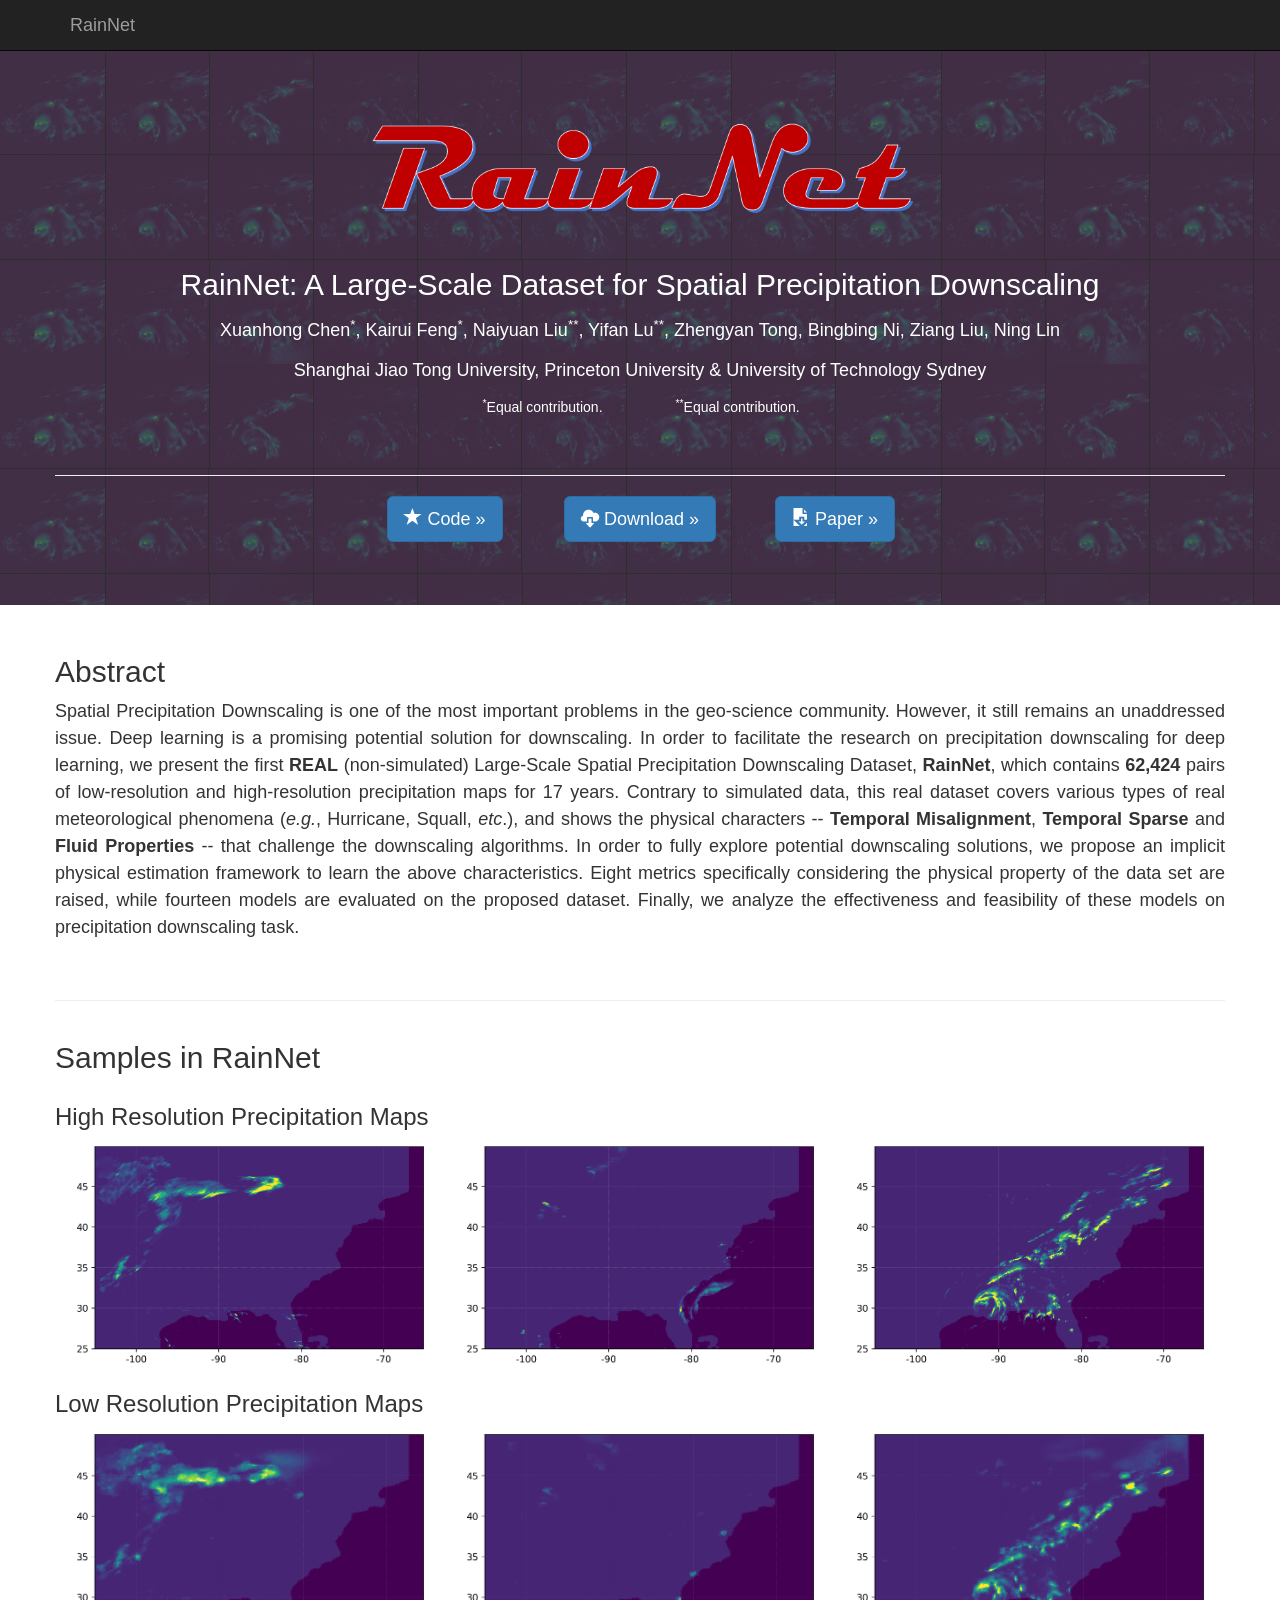
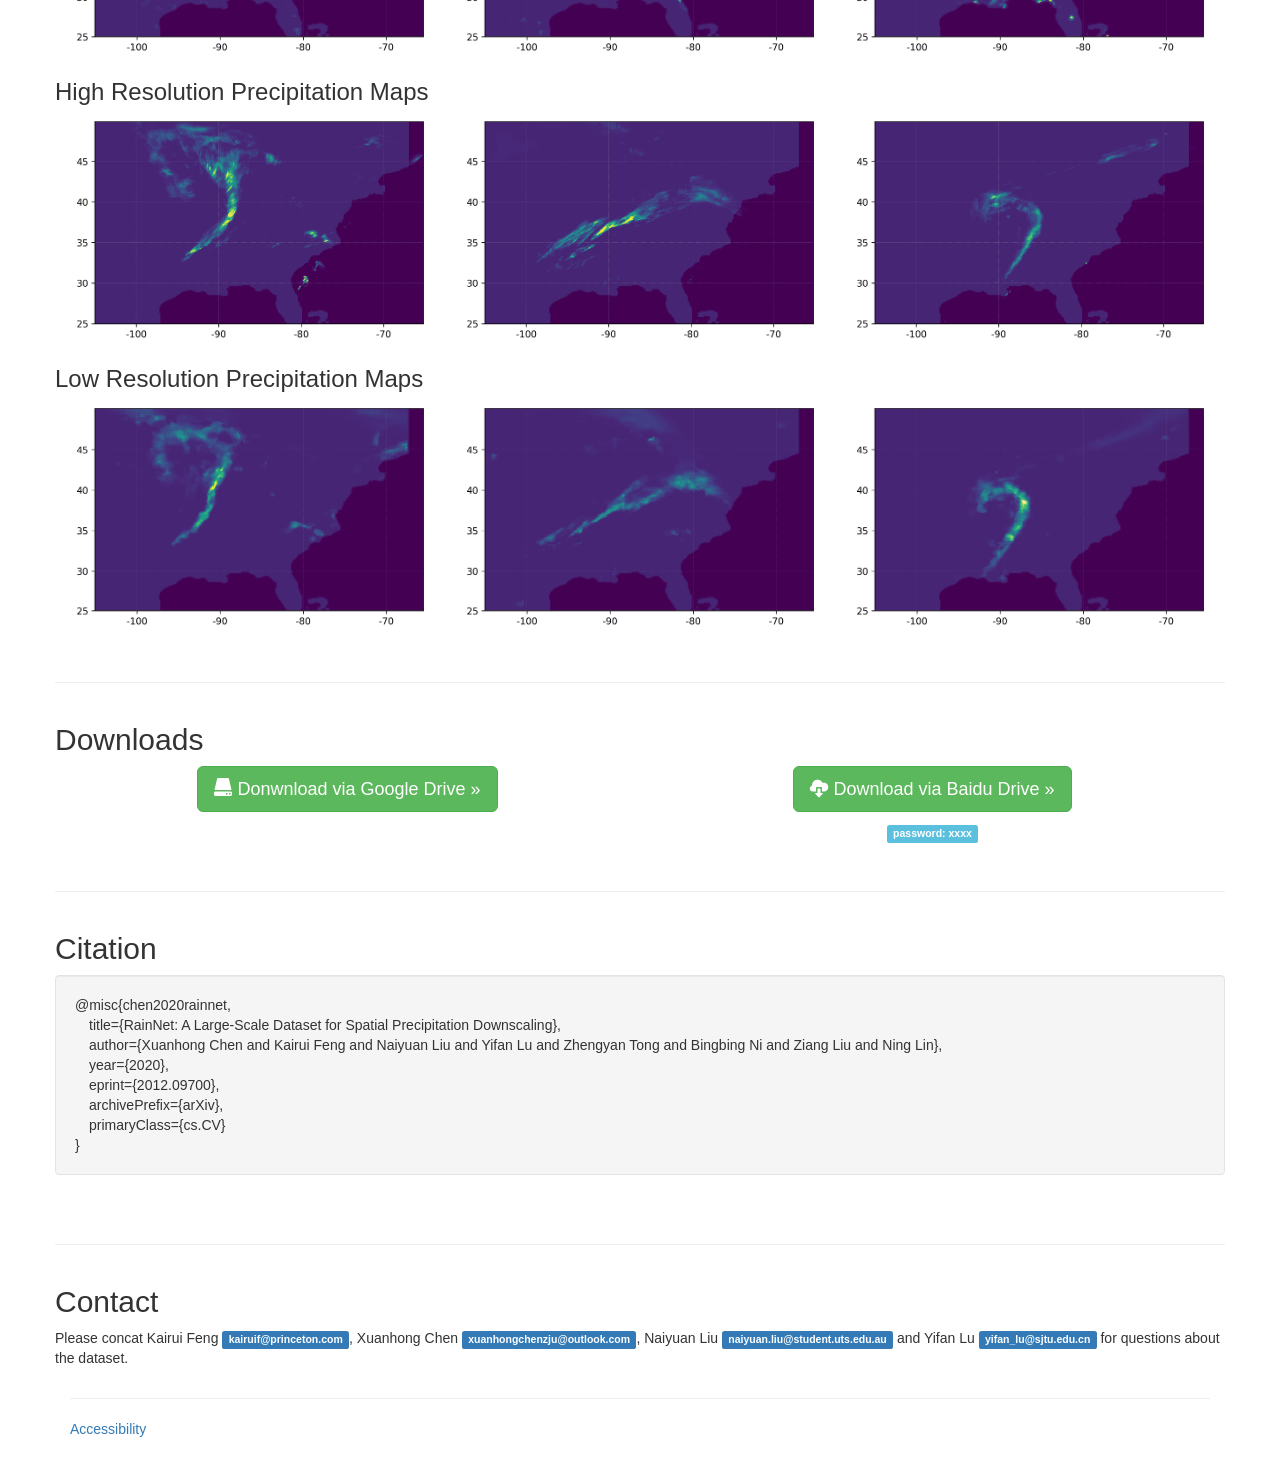
<file: doc/index.html>
<!DOCTYPE html>
<html lang="en">
  <head>
    <meta charset="utf-8">
    <meta http-equiv="X-UA-Compatible" content="IE=edge">
    <meta name="viewport" content="width=device-width, initial-scale=1">
    <!-- The above 3 meta tags *must* come first in the head; any other head content must come *after* these tags -->
    <meta name="description" content="RainNet">
    <meta name="author" content="">
    <link rel="icon" href="./favicon.ico">

    <title>RainNet</title>

    <!-- Bootstrap core CSS -->
    <link href="./css/bootstrap.min.css" rel="stylesheet">

    <!-- IE10 viewport hack for Surface/desktop Windows 8 bug -->
    <link href="./css/ie10-viewport-bug-workaround.css" rel="stylesheet">

    <!-- Custom styles for this template -->
    <link href="./css/jumbotron.css" rel="stylesheet">

    <!-- Just for debugging purposes. Don't actually copy these 2 lines! -->
    <!--[if lt IE 9]><script src="../../assets/js/ie8-responsive-file-warning.js"></script><![endif]-->
    <script src="./js/ie-emulation-modes-warning.js"></script>

    <!-- HTML5 shim and Respond.js for IE8 support of HTML5 elements and media queries -->
    <!--[if lt IE 9]>
      <script src="https://oss.maxcdn.com/html5shiv/3.7.3/html5shiv.min.js"></script>
      <script src="https://oss.maxcdn.com/respond/1.4.2/respond.min.js"></script>
    <![endif]-->
  </head>

  <body>

    <nav class="navbar navbar-inverse navbar-fixed-top">
      <div class="container">
        <div class="navbar-header">
          <!-- <button type="button" class="navbar-toggle collapsed" data-toggle="collapse" data-target="#navbar" aria-expanded="false" aria-controls="navbar">
            <span class="sr-only">Toggle navigation</span>
            <span class="icon-bar"></span>
            <span class="icon-bar"></span>
            <span class="icon-bar"></span>
          </button> -->
          <a class="navbar-brand" href="#">RainNet</a>
        </div>
        <!-- <div id="navbar" class="navbar-collapse collapse">
          <form class="navbar-form navbar-right">
            <div class="form-group">
              <input type="text" placeholder="Email" class="form-control">
            </div>
            <div class="form-group">
              <input type="password" placeholder="Password" class="form-control">
            </div>
            <button type="submit" class="btn btn-success">Sign in</button>
          </form>
        </div>/.navbar-collapse -->
      </div>
    </nav>

    <!-- Main jumbotron for a primary marketing message or call to action -->
    <div class="jumbotron jumbotron-fluid"  style="background: url('./img/1.png');">
      <div class="container">
        <div class="row">
          <div class="col-md-6 col-md-offset-3 text-center">
            <img src="./img/2.png" alt="RainNet" class="img-rounded" style="width: 100%;">
          </div>
        </div>
        
        <div class="row text-center">
          <div class="col-md-* text-center" style="color:white;">
            <h2>RainNet: A Large-Scale Dataset for Spatial Precipitation Downscaling</h2>
          </div>
        </div>

        <div class="row">
          <div class="col-md-* text-center" style="color:white;">
            <h4>Xuanhong Chen<sup>*</sup>, Kairui Feng<sup>*</sup>, Naiyuan Liu<sup>**</sup>, Yifan Lu<sup>**</sup>, Zhengyan Tong, Bingbing Ni, Ziang Liu, Ning Lin</h4>
          </div>
        </div>
        <div class="row">
          <div class="col-md-* text-center" style="color:white;">
            <h4>Shanghai Jiao Tong University, Princeton University & University of Technology Sydney</h4>
          </div>
        </div>
        <div class="row">
          <div class="col-md-2 col-md-offset-4 text-center" style="color:white;">
            <h5><sup>*</sup>Equal contribution.</h5>
          </div>
          <div class="col-md-2 text-center" style="color:white;">
            <h5><sup>**</sup>Equal contribution.</h5>
          </div>
        </div>
        <div class="row">
          <h5 class="page-header"></h5>
        </div>
        <div class="row">
          <div class="col-md-6 col-md-offset-3 text-center">
            <div class="row">
              <div class="col-md-4 col-sm-4 text-center">
                <p><a class="btn btn-primary btn-lg" href="https://github.com/neuralchen/RainNet" role="button"  target="_blank"> <span class="glyphicon glyphicon-star" aria-hidden="true"></span> Code &raquo;</a></p>
              </div>
              <div class="col-md-4 col-sm-4 text-center">
                <p><a class="btn btn-primary btn-lg" href="#downloads" role="button"><span class="glyphicon glyphicon-cloud-download" aria-hidden="true"></span> Download &raquo;</a></p>
              </div>
              <div class="col-md-4 col-sm-4 text-center">
                <p><a class="btn btn-primary btn-lg" href="https://arxiv.org/abs/2012.09700" role="button"  target="_blank"><span class="glyphicon glyphicon-save-file" aria-hidden="true"></span> Paper &raquo;</a></p>
              </div>
            </div>
          </div>
        </div>

      </div>
    </div>

    <div class="container">
      <!-- Example row of columns -->
      <div class="row">
        <div class="col-md-*">
          <h2>Abstract</h2>
        </div>
      </div>
      <div class="row">
        <div class="col-md-* text-justify" style="line-height:150%; font-size: large;">
          <p>
            Spatial Precipitation Downscaling is one of the most important problems in the geo-science community. However, it still remains an unaddressed issue.
            Deep learning is a promising potential solution for downscaling.
            In order to facilitate the research on precipitation downscaling for deep learning,
            we present the first <strong>REAL</strong> (non-simulated) Large-Scale Spatial Precipitation Downscaling Dataset,
            <strong>RainNet</strong>, which contains <strong>62,424</strong> pairs of low-resolution and high-resolution precipitation maps for 17 years.
            Contrary to simulated data, this real dataset covers various types of real meteorological phenomena (<i>e.g.</i>, Hurricane, Squall, <i>etc</i>.),
            and shows the physical characters -- <strong>Temporal Misalignment</strong>, <strong>Temporal Sparse</strong> and <strong>Fluid Properties</strong> -- that challenge the downscaling algorithms.
            In order to fully explore potential downscaling solutions, we propose an implicit physical estimation framework to learn the above characteristics.
            Eight metrics specifically considering the physical property of the data set are raised, while fourteen models are evaluated on the proposed dataset.
            Finally, we analyze the effectiveness and feasibility of these models on precipitation downscaling task.
          </p>
        </div>
      </div>
      <div class="row">
        <h5 class="page-header"></h5>
      </div>
      
      <div class="row">
        <div class="col-md-*">
          <h2>Samples in RainNet</h2>
        </div>
      </div>
      <div class="row">
        <div class="col-md-*">
          <h3>High Resolution Precipitation Maps</h2>
        </div>
      </div>
      <div class="row">
        <div class="col-md-4 col-sm-4">
          <img src="./img/HRGT_201009539_201009571.webp" style="width: 100%;"/>
        </div>
        <div class="col-md-4 col-sm-4">
          <img src="./img/HRGT_201108607_201108655.webp" style="width: 100%;"/>
        </div>
        <div class="col-md-4 col-sm-4">
          <img src="./img/HRGT_201109091_201109123.webp" style="width: 100%;"/>
        </div>
      </div>
      <div class="row">
        <div class="col-md-*">
          <h3>Low Resolution Precipitation Maps</h2>
        </div>
      </div>
      <div class="row">
        <div class="col-md-4 col-sm-4">
          <img src="./img/LRGT_201009539_201009571.webp" style="width: 100%;"/>
        </div>
        <div class="col-md-4 col-sm-4">
          <img src="./img/LRGT_201108607_201108655.webp" style="width: 100%;"/>
        </div>
        <div class="col-md-4 col-sm-4">
          <img src="./img/LRGT_201109091_201109123.webp" style="width: 100%;"/>
        </div>
      </div>

      <div class="row">
        <div class="col-md-*">
          <h3>High Resolution Precipitation Maps</h2>
        </div>
      </div>
      <div class="row">
        <div class="col-md-4 col-sm-4">
          <img src="./img/HRGT_201010607_201010639.webp" style="width: 100%;"/>
        </div>
        <div class="col-md-4 col-sm-4">
          <img src="./img/HRGT_201011587_201011619.webp" style="width: 100%;"/>
        </div>
        <div class="col-md-4 col-sm-4">
          <img src="./img/HRGT_201110059_201110091.webp" style="width: 100%;"/>
        </div>
      </div>
      <div class="row">
        <div class="col-md-*">
          <h3>Low Resolution Precipitation Maps</h2>
        </div>
      </div>
      <div class="row">
        <div class="col-md-4 col-sm-4">
          <img src="./img/LRGT_201010607_201010639.webp" style="width: 100%;"/>
        </div>
        <div class="col-md-4 col-sm-4">
          <img src="./img/LRGT_201011587_201011619.webp" style="width: 100%;"/>
        </div>
        <div class="col-md-4 col-sm-4">
          <img src="./img/LRGT_201110059_201110091.webp" style="width: 100%;"/>
        </div>
      </div>

      <div class="row">
        <h5 class="page-header"></h5>
      </div>
      <div class="row">
        <div class="col-md-*">
          <h2>Downloads</h2>
        </div>
      </div>
      <div id="downloads" class="row">
        <div class="col-md-6 col-sm-6 text-center">
          <p><a class="btn btn-success btn-lg" href="https://github.com/neuralchen/RainNet" role="button"  target="_blank"> <span class="glyphicon glyphicon-hdd" aria-hidden="true"></span> Donwnload via Google Drive &raquo;</a></p>
        </div>
        <div class="col-md-6 col-sm-6 text-center">
          <p><a class="btn btn-success btn-lg" href="#downloads" role="button"  target="_blank"><span class="glyphicon glyphicon-cloud-download" aria-hidden="true"></span> Download via Baidu Drive &raquo;</a></p>
          <span class="label label-info">password: xxxx</span>
        </div>
      </div>

      <div class="row">
        <h5 class="page-header"></h5>
      </div>
      <div class="row">
        <div class="col-md-*">
          <h2>Citation</h2>
        </div>
      </div>
      <div class="row">
        <div class="col-md-*">
          <div class="well">
            @misc{chen2020rainnet,<br/>
            &ensp;&ensp;title={RainNet: A Large-Scale Dataset for Spatial Precipitation Downscaling},<br/>
            &ensp;&ensp;author={Xuanhong Chen and Kairui Feng and Naiyuan Liu and Yifan Lu and Zhengyan Tong and Bingbing Ni and Ziang Liu and Ning Lin},<br/>
            &ensp;&ensp;year={2020},<br/>
            &ensp;&ensp;eprint={2012.09700},<br/>
            &ensp;&ensp;archivePrefix={arXiv},<br/>
            &ensp;&ensp;primaryClass={cs.CV}<br/>
          }
          </div>
        </div>
      </div>

      <div class="row">
        <h5 class="page-header"></h5>
      </div>
      <div class="row">
        <div class="col-md-*">
          <h2>Contact</h2>
        </div>
      </div>
      <div class="row">
        <div class="col-md-*">
          <p>Please concat Kairui Feng <span class="label label-primary">kairuif@princeton.com</span>, 
            Xuanhong Chen <span class="label label-primary">xuanhongchenzju@outlook.com</span>, 
            Naiyuan Liu <span class="label label-primary">naiyuan.liu@student.uts.edu.au</span> and
            Yifan Lu <span class="label label-primary">yifan_lu@sjtu.edu.cn</span>
            for questions about the dataset. </p>
        </div>
      </div>
      <!-- <div class="row">
        <h5 class="page-header"></h5>
      </div>
      <div class="row">
        <div class="col-md-*">
          <h3>High Resolution Precipitation Maps</h2>
        </div>
      </div>
      <div class="row">
        <div class="col-md-6 col-sm-6">
          <img src="./img/HRGT_201109091_201109123.gif" style="width: 100%;"/>
        </div>
        <div class="col-md-6 col-sm-6">
          <img src="./img/HRGT_201108607_201108655.gif" style="width: 100%;"/>
        </div>
      </div>

      <div class="row">
        <div class="col-md-*">
          <h3>Low Resolution Precipitation Maps</h2>
        </div>
      </div>
      <div class="row">
        <div class="col-md-6 col-sm-6">
          <img src="./img/LRGT_201109091_201109123.gif" style="width: 100%;"/>
        </div>
        <div class="col-md-6 col-sm-6">
          <img src="./img/LRGT_201108607_201108655.gif" style="width: 100%;"/>
        </div>
      </div> -->

      <hr>

      <footer>
        <p><a>Accessibility</a></p>
      </footer>
    </div> <!-- /container -->


    <!-- Bootstrap core JavaScript
    ================================================== -->
    <!-- Placed at the end of the document so the pages load faster -->
    <script src="https://ajax.googleapis.com/ajax/libs/jquery/1.12.4/jquery.min.js"></script>
    <script>window.jQuery || document.write('<script src="./js/vendor/jquery.min.js"><\/script>')</script>
    <script src="./js/bootstrap.min.js"></script>
    <!-- IE10 viewport hack for Surface/desktop Windows 8 bug -->
    <script src="./js/ie10-viewport-bug-workaround.js"></script>
  </body>
</html>
</file>
<file: doc/css/jumbotron.css>
/* Move down content because we have a fixed navbar that is 50px tall */
body {
  padding-top: 50px;
  padding-bottom: 20px;
}
</file>
<file: doc/css/ie10-viewport-bug-workaround.css>
/*!
 * IE10 viewport hack for Surface/desktop Windows 8 bug
 * Copyright 2014-2015 Twitter, Inc.
 * Licensed under MIT (https://github.com/twbs/bootstrap/blob/master/LICENSE)
 */

/*
 * See the Getting Started docs for more information:
 * http://getbootstrap.com/getting-started/#support-ie10-width
 */
@-ms-viewport     { width: device-width; }
@-o-viewport      { width: device-width; }
@viewport         { width: device-width; }
</file>
